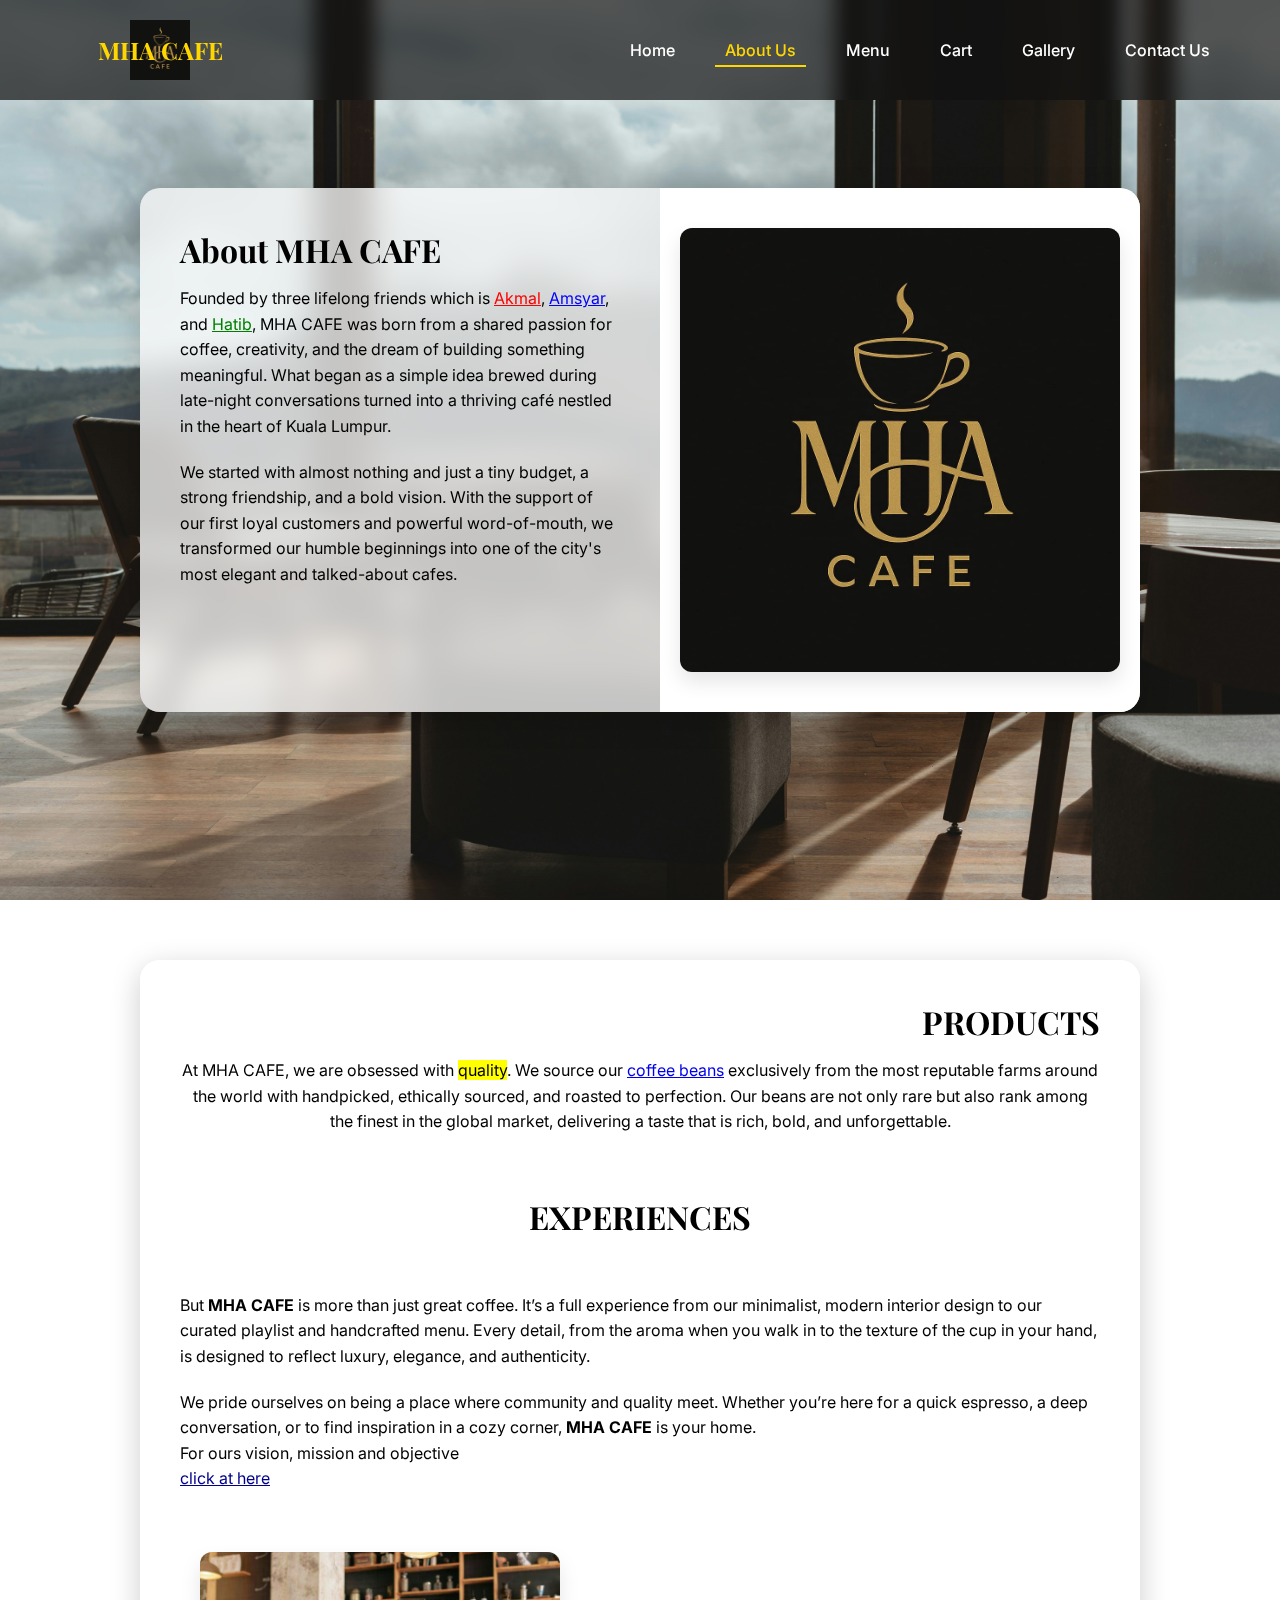
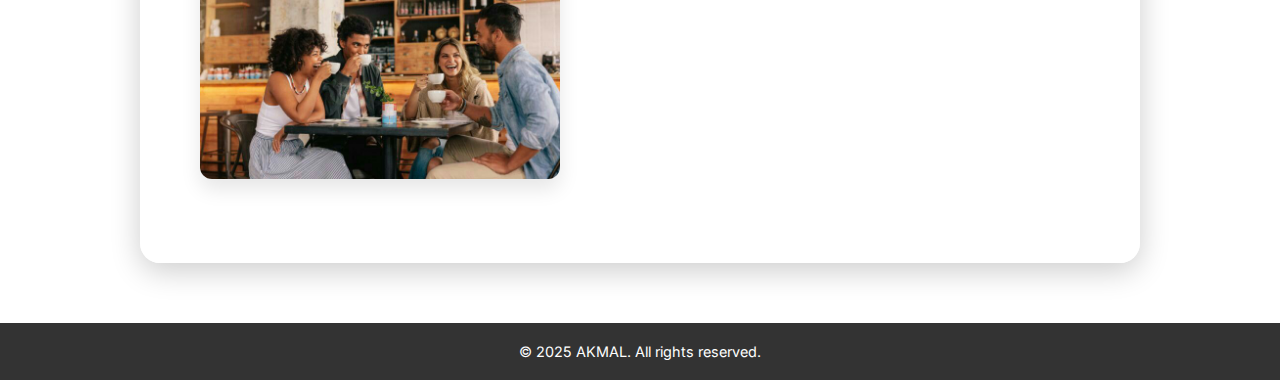
<file: about.html>
<!DOCTYPE html>
<html lang="en">
<head>
  <meta charset="UTF-8" />
  <meta name="viewport" content="width=device-width, initial-scale=1.0"/>
  <title>About Us - MHA CAFE</title>
  <link rel="stylesheet" href="Css/website.css" />
  <link href="https://fonts.googleapis.com/css2?family=Playfair+Display:wght@700&family=Inter:wght@400;600&display=swap" rel="stylesheet">
  <link rel="icon" type="images/logo.jpeg" href="images/logo.jpeg">
  <style>
    body {
      font-family: 'Inter', sans-serif;
      margin: 0;
      background: url('images/1.jpg') no-repeat center center fixed;
      background-size: cover;
    }

    .about-section {
      display: flex;
      justify-content: center;
      align-items: center;
      min-height: 100vh;
      padding: 60px 20px;
    }

    .about-box {
      display: flex;
      flex-wrap: wrap;
      max-width: 1000px;
      background: rgba(255, 255, 255, 0.75);
      backdrop-filter: blur(15px);
      border-radius: 20px;
      box-shadow: 0 8px 30px rgba(0,0,0,0.2);
      overflow: hidden;
    }

    .about-text {
      flex: 1;
      padding: 40px;
      color: #000;
    }

    .about-text h2 {
      font-family: 'Playfair Display', serif;
      font-size: 2rem;
      margin-bottom: 15px;
    }

    .about-text p {
      font-size: 1rem;
      line-height: 1.6;
    }

    .about-image {
      flex: 1;
      min-height: 300px;
    }

    .about-image img {
      width: 100%;
      height: 100%;
      object-fit: cover;
    }

    footer {
      text-align: center;
      padding: 20px;
      background: rgba(0,0,0,0.8);
      color: #fff;
      font-size: 0.9rem;
    }
  </style>
</head>
<body>

  <nav class="navbar">
    <div class="logo">MHA CAFE</div>
    <ul>
      <li><a href="index.html">Home</a></li>
      <li><a href="about.html" class="active">About Us</a></li>
      <li><a href="menu.html">Menu</a></li>
      <li><a href="card.html">Cart</a></li>
      <li><a href="gallery.html">Gallery</a></li>
      <li><a href="contact.html">Contact Us</a></li>
    </ul>
  </nav>

  <section class="about-section">
    <div class="about-box">
      <div class="about-text">
        <h2>About MHA CAFE</h2>
        <p>
         Founded by three lifelong friends which is <a href="images/mal.jpg" style="color:red;">  Akmal</a>, <a href="images/cha.jpg" style="color:blue">Amsyar</a>, and <a href="images/myself.jpeg" style="color:green;">  Hatib</a>, MHA CAFE was born from a shared passion for coffee, creativity, and the dream of building something meaningful. What began as a simple idea brewed during late-night conversations turned into a thriving café nestled in the heart of Kuala Lumpur.
        </p>
        <br>
        <p>
         We started with almost nothing and just a tiny budget, a strong friendship, and a bold vision. With the support of our first loyal customers and powerful word-of-mouth, we transformed our humble beginnings into one of the city's most elegant and talked-about cafes.
        </p>
      </div>
      <div class="about-image">
        <img src="images/logo.jpeg" alt="Our Cafe" />
      </div>
    </div>
  </section>

  <section class="about-section">
    <div class="about-box">
      <div class="about-text">
        <h2 style="text-align:right;">PRODUCTS</h2>
        <p style="text-align:center;">
         At MHA CAFE, we are obsessed with <mark>quality</mark>. We source our <a href="images/13.jpg">coffee beans</a> exclusively from the most reputable farms around the world with handpicked, ethically sourced, and roasted to perfection. Our beans are not only rare but also rank among the finest in the global market, delivering a taste that is rich, bold, and unforgettable.
        </p>
        <br>
        <div class="about-text">
        <center><h2>EXPERIENCES</h2></center>
      </div>
        <p>
         But <b>MHA CAFE</b> is more than just great coffee. It’s a full experience from our minimalist, modern interior design to our curated playlist and handcrafted menu. Every detail, from the aroma when you walk in to the texture of the cup in your hand, is designed to reflect luxury, elegance, and authenticity.
        </p><br>
        <p>
         We pride ourselves on being a place where community and quality meet. Whether you’re here for a quick espresso, a deep conversation, or to find inspiration in a cozy corner, <b>MHA CAFE</b> is your home.
        </p>
        <p>
         For ours vision, mission and objective<br>
         <a href="vision.html" style="color:darkblue;">click at here</a> 
        </p>
        <br>
      <div class="about-image" style="width: 400px;" "color:black;">
        <center><img src="images/2.jpg" alt="Our Cafe" /></center>
      </div>
    </div>
  </section>

  <script>
    alert("WELCOME TO MHA CAFE")
  </script>

  <footer>
    &copy; 2025 AKMAL. All rights reserved.
  </footer>

  <audio id="bgm" src="audio/z.mp3" loop></audio>

  <script src="java/java.js"></script>

</body>
</html>
</file>
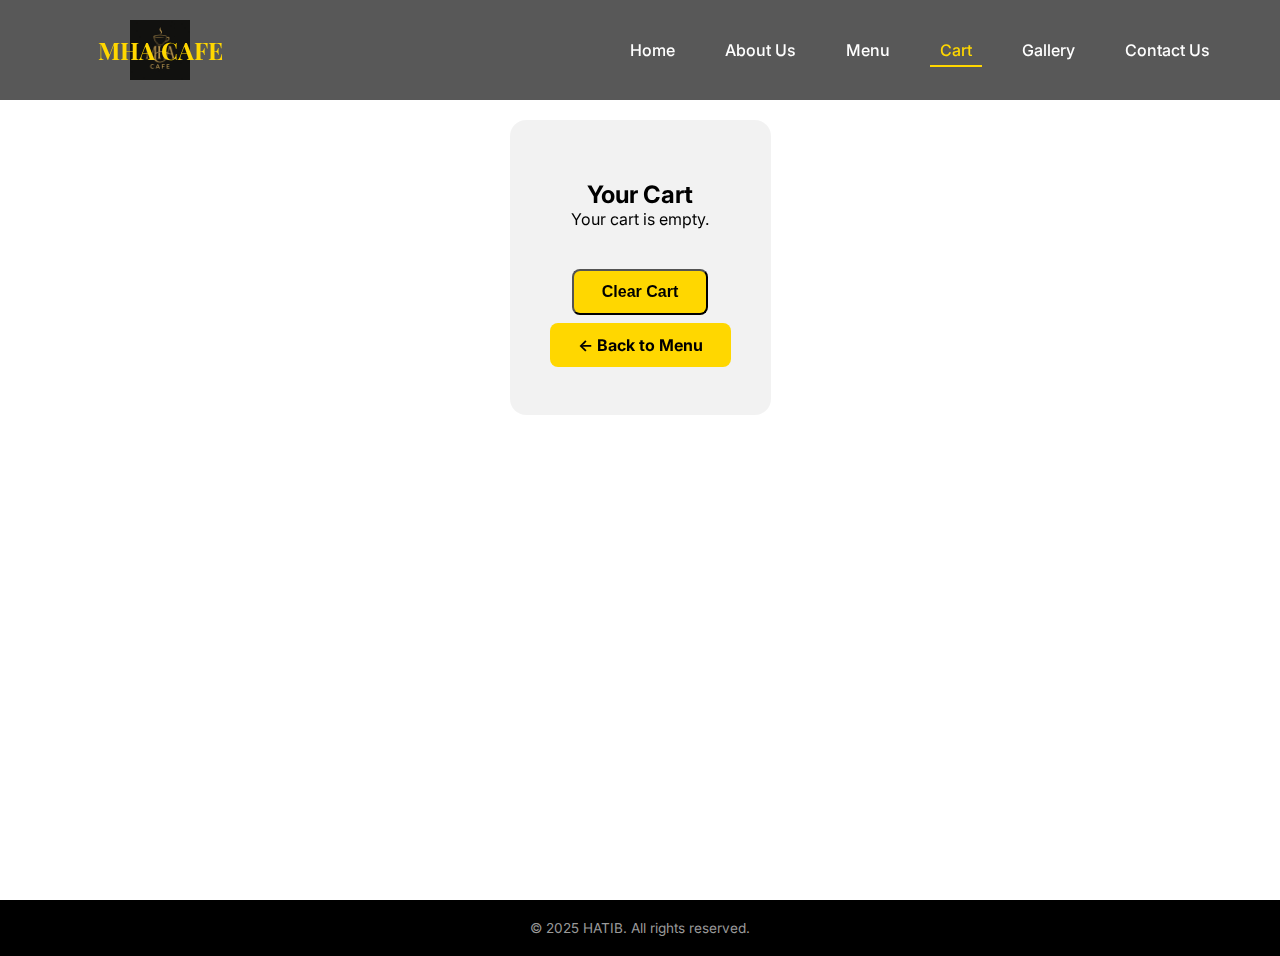
<file: card.html>
<!DOCTYPE html>
<html lang="en">
<head>
  <meta charset="UTF-8" />
  <meta name="viewport" content="width=device-width, initial-scale=1.0" />
  <title>Your Order - MHA CAFE</title>
  <link href="https://fonts.googleapis.com/css2?family=Playfair+Display:wght@700&family=Inter:wght@400;600&display=swap" rel="stylesheet">
  <link rel="stylesheet" href="Css/website.css" />
  <link rel="icon" type="images/logo.jpeg" href="images/logo.jpeg">
</head>
<body>

  <nav class="navbar">
    <div class="logo">MHA CAFE</div>
    <ul>
      <li><a href="index.html">Home</a></li>
      <li><a href="about.html">About Us</a></li>
      <li><a href="menu.html">Menu</a></li>
      <li><a href="card.html" class="active">Cart</a></li>
      <li><a href="gallery.html">Gallery</a></li>
      <li><a href="contact.html">Contact Us</a></li>
    </ul>
  </nav>

  <section class="cart-page">
    <div class="cart-content">
      <h2>Your Cart</h2>
      <p id="empty-cart">Your cart is empty.</p>
      <ul id="cart-items" style="list-style: none; padding: 0; margin: 20px 0;"></ul>
      <p id="cart-total" style="font-weight: bold;"></p>
      <button onclick="clearCart()" class="cta" style="margin-top: 20px;">Clear Cart</button>
      <br><br>
      <a href="menu.html" class="cta">← Back to Menu</a>
    </div>
  </section>

  <footer>
    &copy; 2025 HATIB. All rights reserved.
  </footer>

  <script src="java/java.js"></script>
  <script>displayCart();</script>

</body>
</html>
</file>
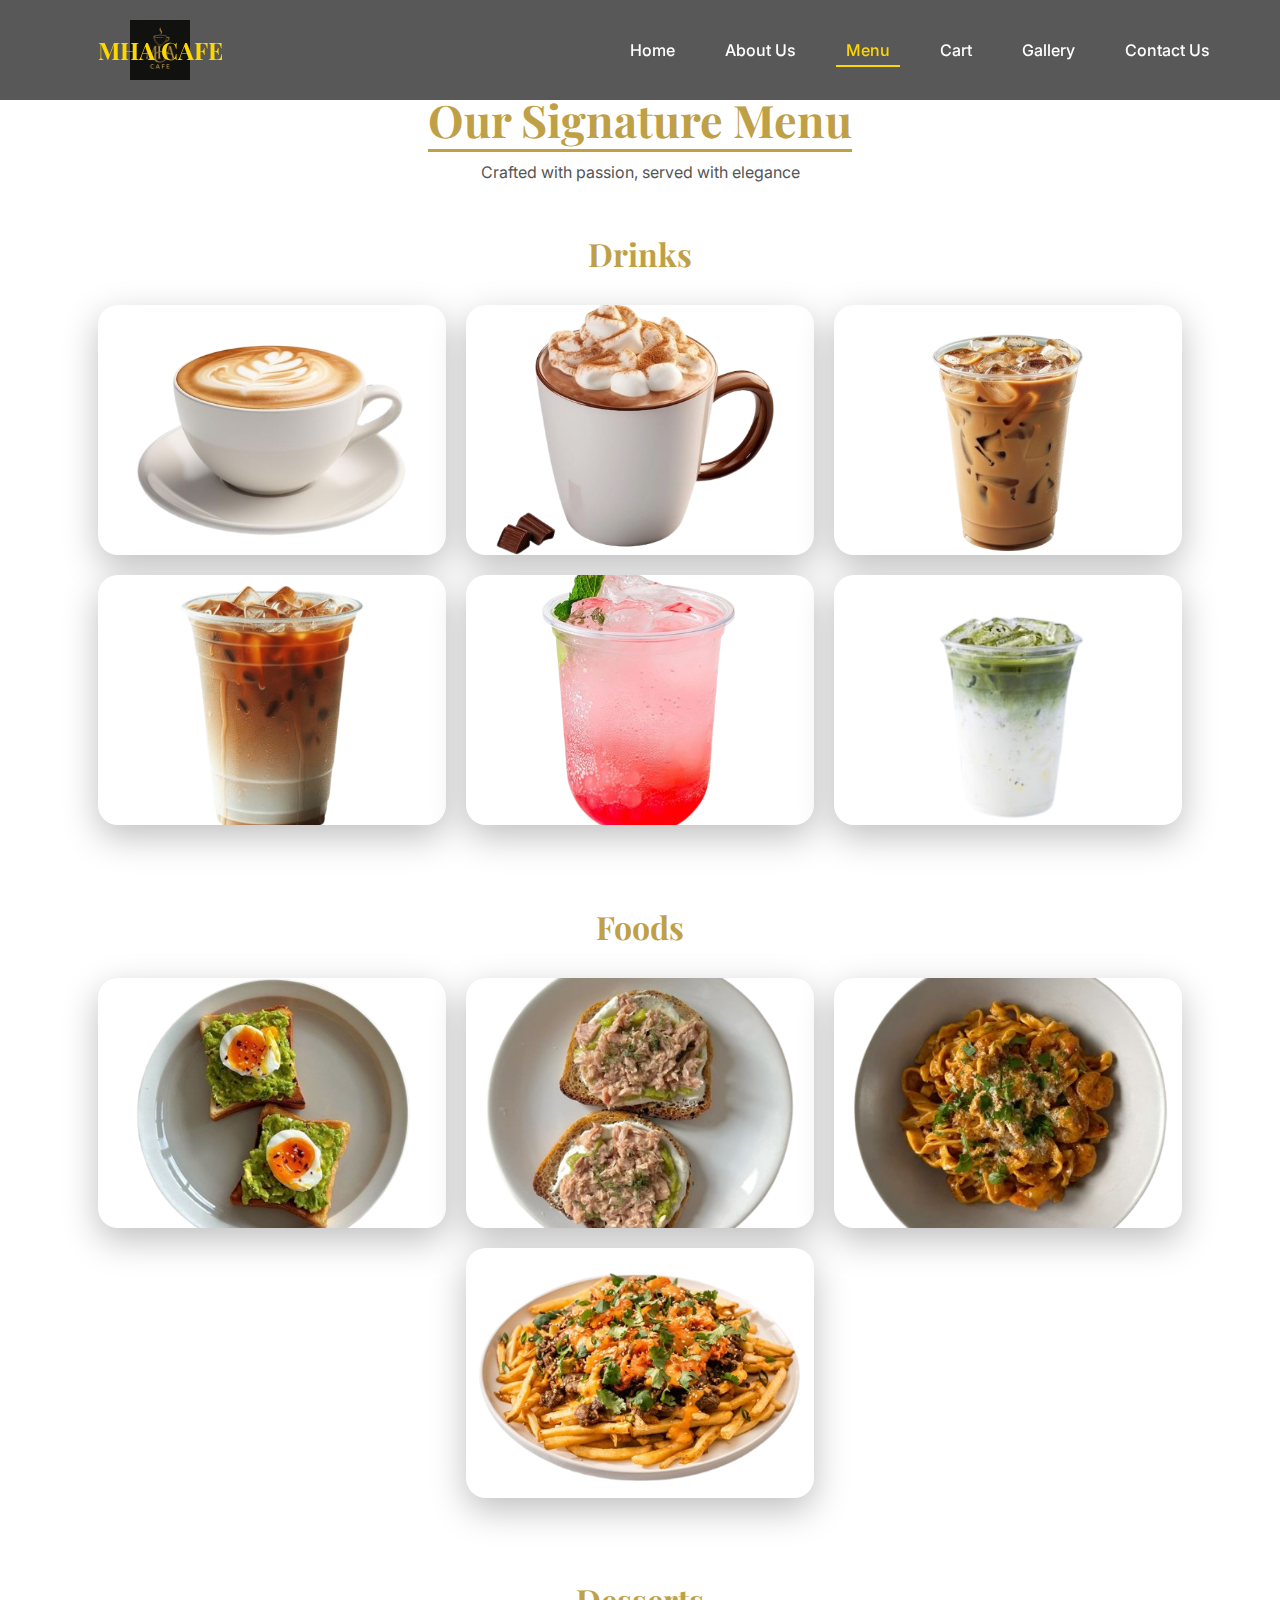
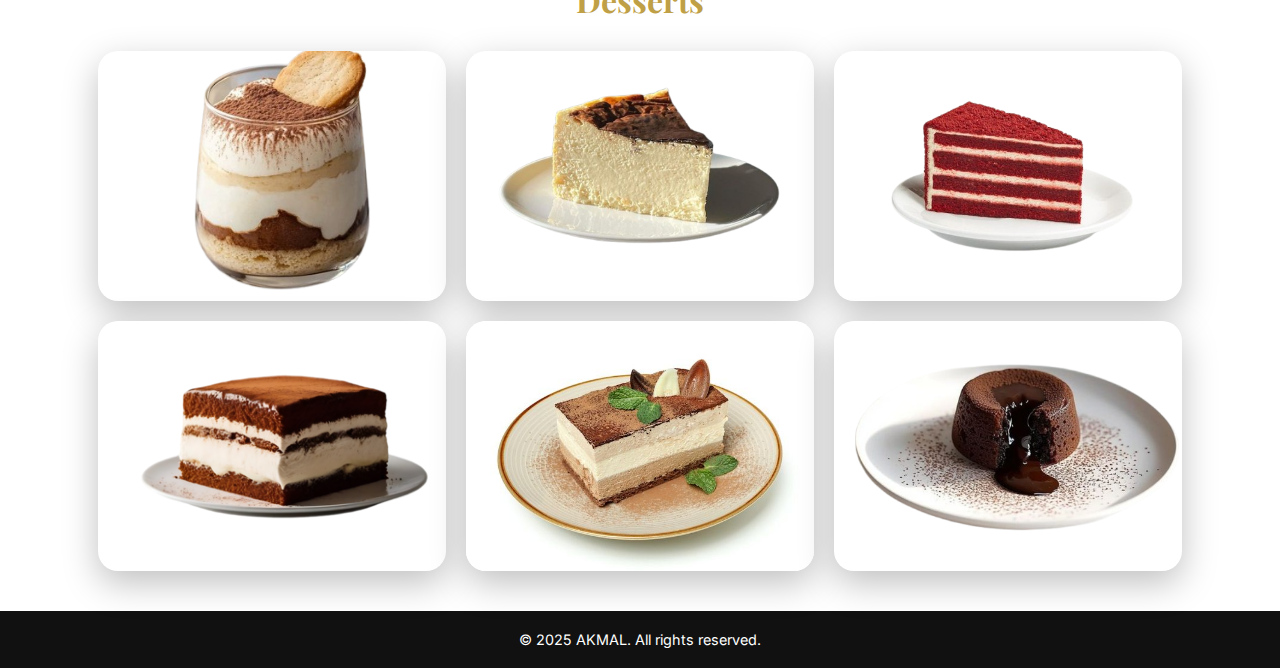
<file: menu.html>
<!DOCTYPE html>
<html lang="en">
<head>
  <meta charset="UTF-8" />
  <meta name="viewport" content="width=device-width, initial-scale=1.0" />
  <title>Menu - MHA CAFE</title>
  <link rel="stylesheet" href="Css/website.css" />
  <link href="https://fonts.googleapis.com/css2?family=Playfair+Display:wght@700&family=Inter:wght@400;600&display=swap" rel="stylesheet">
  <link rel="icon" type="images/logo.jpeg" href="images/logo.jpeg">
  <style>
    body {
      font-family: 'Inter', sans-serif;
      margin: 0;
      background: white;
    }

    .menu-header {
      text-align: center;
      padding: 50px 20px 10px;
    }

    .menu-header h2 {
      font-family: 'Playfair Display', serif;
      font-size: 2.8rem;
      color: #bfa046;
      border-bottom: 3px solid #bfa046;
      display: inline-block;
      margin-bottom: 10px;
    }

    .menu-header p {
      color: #555;
      margin-top: 0;
    }

    .menu-section {
      padding: 40px 20px;
      max-width: 1200px;
      margin: 0 auto;
    }

    .menu-section h3 {
      text-align: center;
      font-family: 'Playfair Display', serif;
      font-size: 2rem;
      color: #bfa046;
      margin-bottom: 30px;
    }

    .menu-grid {
      display: flex;
      flex-wrap: wrap;
      justify-content: center;
      gap: 20px;
      place-items: center;
    }

    .menu-item {
      position: relative;
      width: 30%;
      height: 250px;
      overflow: hidden;
      border-radius: 20px;
      box-shadow: 0 12px 35px rgba(0, 0, 0, 0.25);
      background: #fff;
      transition: transform 0.3s ease;
    }

    .menu-item img {
      width: 100%;
      height: 100%;
      object-fit: cover;
      display: block;
      transition: transform 0.4s ease;
    }

    .menu-item:hover img {
      transform: scale(1.05);
    }

    .overlay {
      position: absolute;
      bottom: 0;
      width: 100%;
      background: rgba(0, 0, 0, 0.7);
      color: #ffd700;
      padding: 15px 10px;
      text-align: center;
      font-weight: bold;
      font-size: 1rem;
      opacity: 0;
      transform: translateY(20px);
      transition: opacity 0.5s ease, transform 0.5s ease;
    }

  .menu-item:hover .overlay {
      opacity: 1;
      transform: translateY(0);
    }

    .order-btn {
      display: inline-block;
      margin-top: 10px;
      background: black;
      color: #ffd700;
      padding: 8px 16px;
      border-radius: 10px;
      font-size: 0.9rem;
      text-decoration: none;
      transition: all 0.3s ease;
    }

    .order-btn:hover {
      background: #ffd700;
      color: black;
    }

    footer {
      text-align: center;
      padding: 20px;
      background: #111;
      color: #fff;
      font-size: 0.9rem;
    }
  </style>
</head>
<body>

  <nav class="navbar">
    <div class="logo">MHA CAFE</div>
    <ul>
      <li><a href="index.html">Home</a></li>
      <li><a href="about.html">About Us</a></li>
      <li><a href="menu.html" class="active">Menu</a></li>
      <li><a href="card.html">Cart</a></li>
      <li><a href="gallery.html">Gallery</a></li>
      <li><a href="contact.html">Contact Us</a></li>
    </ul>
  </nav>
<br><br>

  <div class="menu-header">
    <h2>Our Signature Menu</h2>
    <p>Crafted with passion, served with elegance</p>
  </div>
 
  <section class="menu-section">
    <h3>Drinks</h3>
    <div class="menu-grid">
      <div class="menu-item">
        <img src="images/hotlatte.png" alt="Hot Latte">
        <div class="overlay">Hot Latte - RM8<br>
          <a href="cart.html" class="order-btn" onclick="addToCart('Hot Latte', 8); return false;">Add to Order</a>
        </div>
      </div>
      <div class="menu-item">
        <img src="images/hotchoco.png" alt="Hot Chocolate">
        <div class="overlay">Hot Chocolate - RM7<br>
          <a href="cart.html" class="order-btn" onclick="addToCart('Hot Chocolate', 7); return false;">Add to Order</a>
        </div>
      </div>
      <div class="menu-item">
        <img src="images/icedcoffee.png" alt="Iced Latte">
        <div class="overlay">Iced Latte - RM10<br>
          <a href="cart.html" class="order-btn" onclick="addToCart('Iced Latte', 10); return false;">Add to Order</a>
        </div>
      </div>
      <div class="menu-item">
        <img src="images/caramel.png" alt="Caramel Macchiato">
        <div class="overlay">Caramel Macchiato - RM12<br>
          <a href="cart.html" class="order-btn" onclick="addToCart('Caramel Macchiato', 12); return false;">Add to Order</a>
        </div>
      </div>
      <div class="menu-item">
        <img src="images/strawberry.png" alt="Strawberry Soda">
        <div class="overlay">Strawberry Soda - RM8<br>
          <a href="cart.html" class="order-btn" onclick="addToCart('Strawberry Soda', 8); return false;">Add to Order</a>
        </div>
      </div>
      <div class="menu-item">
        <img src="images/matcha2.png" alt="Matcha">
        <div class="overlay">Matcha - RM12<br>
          <a href="cart.html" class="order-btn" onclick="addToCart('Matcha', 12); return false;">Add to Order</a>
        </div>
      </div>
    </div>
  </section>

  <section class="menu-section">
    <h3>Foods</h3>
    <div class="menu-grid">
      <div class="menu-item">
        <img src="images/avocado.png" alt="Avocado Toast">
        <div class="overlay">Avocado Toast - RM16<br>
          <a href="cart.html" class="order-btn" onclick="addToCart('Avocado Toast', 16); return false;">Add to Order</a>
        </div>
      </div>
      <div class="menu-item">
        <img src="images/tuna.png" alt="Tuna Melt Sandwich">
        <div class="overlay">Tuna Melt Sandwich - RM18<br>
          <a href="cart.html" class="order-btn" onclick="addToCart('Tuna Melt Sandwich', 18); return false;">Add to Order</a>
        </div>
      </div>
      <div class="menu-item">
        <img src="images/shrimp.png" alt="Shrimp Pasta">
        <div class="overlay">Shrimp Pasta - RM22<br>
          <a href="cart.html" class="order-btn" onclick="addToCart('Shrimp Pasta', 22); return false;">Add to Order</a>
        </div>
      </div>
      <div class="menu-item">
        <img src="images/fries.png" alt="Loaded Fries">
        <div class="overlay">Loaded Fries - RM15<br>
          <a href="cart.html" class="order-btn" onclick="addToCart('Loaded Fries', 15); return false;">Add to Order</a>
        </div>
      </div>
  </section>

  <section class="menu-section">
    <h3>Desserts</h3>
    <div class="menu-grid">
      <div class="menu-item">
        <img src="images/tiramisu2.png" alt="Tiramisu">
        <div class="overlay">Tiramisu Cup - RM15<br>
          <a href="cart.html" class="order-btn" onclick="addToCart('Tiramisu', 15); return false;">Add to Order</a>
        </div>
      </div>
      <div class="menu-item">
        <img src="images/cheese3.png" alt="Cheese Cake">
        <div class="overlay">Cheese Cake - RM11.80<br>
          <a href="cart.html" class="order-btn" onclick="addToCart('Cheese Cake', 11.80); return false;">Add to Order</a>
        </div>
      </div>
      <div class="menu-item">
        <img src="images/Redvelvet.png" alt="Red Velvet Cake">
        <div class="overlay">Red Velvet Cake - RM19.90<br>
          <a href="cart.html" class="order-btn" onclick="addToCart('Red Velvet Cake', 12); return false;">Add to Order</a>
        </div>
      </div>
      <div class="menu-item">
        <img src="images/11.png" alt="Chocolate Cake">
        <div class="overlay">Coklat Cake - RM15.80<br>
          <a href="cart.html" class="order-btn" onclick="addToCart('Chocolate Cake, 15.80); return false;">Add to Order</a>
        </div>
      </div>
      <div class="menu-item">
        <img src="images/3.jpg" alt="Tiramisu">
        <div class="overlay">Tiramisu - RM23.90<br>
          <a href="cart.html" class="order-btn" onclick="addToCart('Tiramisu', 23.90); return false;">Add to Order</a>
        </div>
      </div>
      <div class="menu-item">
        <img src="images/lava.png" alt="Lava Cake">
        <div class="overlay">Lava Cake - RM9.90<br>
          <a href="cart.html" class="order-btn" onclick="addToCart('Lava Cake', 9.90); return false;">Add to Order</a>
        </div>
      </div>
    </div>
  </section>

  <footer>
    &copy; 2025 AKMAL. All rights reserved.
  </footer>

  <audio id="bgm" src="audio/z.mp3" loop></audio>

  <script src="java/java.js"></script>

</body>
</html>
</file>
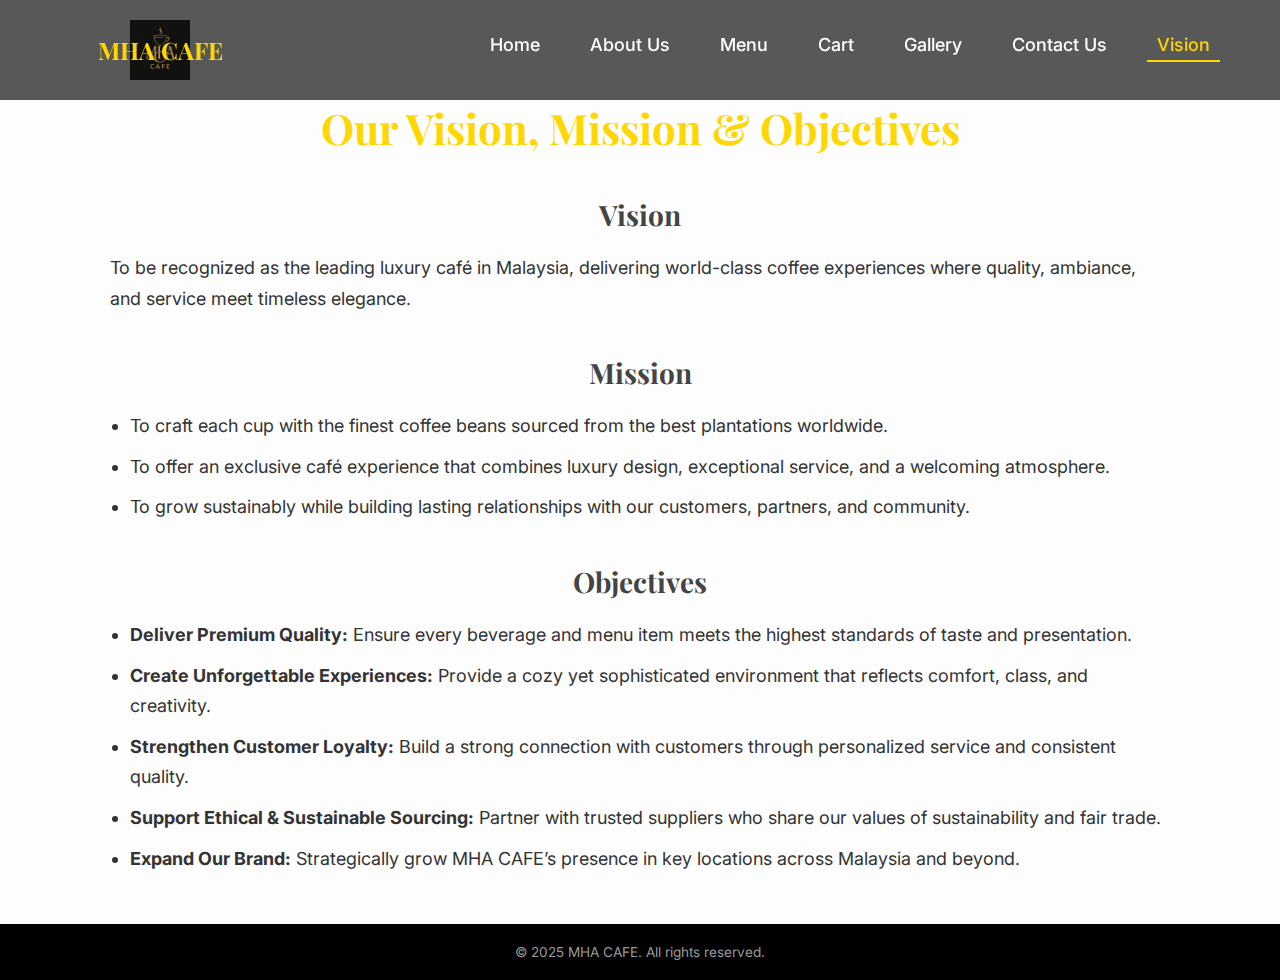
<file: vision.html>
<!DOCTYPE html>
<html lang="en">
<head>
  <meta charset="UTF-8" />
  <meta name="viewport" content="width=device-width, initial-scale=1.0"/>
  <title>Vision & Mission | MHA CAFE</title>
  <link rel="stylesheet" href="Css/website.css" />
  <link rel="icon" type="images/logo.jpeg" href="images/logo.jpeg">
  <link href="https://fonts.googleapis.com/css2?family=Playfair+Display:wght@700&family=Inter:wght@400;600&display=swap" rel="stylesheet">
  <style>
    body {
      margin: 0;
      font-family: 'Inter', sans-serif;
      background-color: #fdfdfd;
      color: #333;
    }

    .container {
      max-width: 1100px;
      margin: auto;
      padding: 40px 20px;
    }

    h1, h2 {
      font-family: 'Playfair Display', serif;
      color: gold;
    }

    h1 {
      font-size: 42px;
      margin-bottom: 30px;
    }

    h2 {
      font-size: 28px;
      margin-top: 40px;
      color: #444;
      text-align: center;
    }

    p, li {
      font-size: 18px;
      line-height: 1.7;
    }

    ul {
      margin-left: 20px;
    }

    ul li {
      margin-bottom: 10px;
    }

    .highlight {
      color: #bfa100;
      font-weight: bold;
    }
  </style>
</head>
<body>

  <nav class="navbar">
    <div class="logo">
      <span>MHA CAFE</span>
    </div>
    <ul>
      <li><a href="index.html">Home</a></li>
      <li><a href="about.html">About Us</a></li>
      <li><a href="menu.html">Menu</a></li>
      <li><a href="card.html">Cart</a></li>
      <li><a href="gallery.html">Gallery</a></li>
      <li><a href="contact.html">Contact Us</a></li>
      <li><a href="vision.html" class="active">Vision</a></li>
    </ul>
  </nav>

<br>
<br>
<br>

  <div class="container">
    <h1 style="text-align: center;">Our Vision, Mission & Objectives</h1>

    <h2>Vision</h2>
    <br>
    <p>To be recognized as the leading luxury café in Malaysia, delivering world-class coffee experiences where quality, ambiance, and service meet timeless elegance.</p>

    <h2>Mission</h2>
    <br>
    <ul>
      <li>To craft each cup with the finest coffee beans sourced from the best plantations worldwide.</li>
      <li>To offer an exclusive café experience that combines luxury design, exceptional service, and a welcoming atmosphere.</li>
      <li>To grow sustainably while building lasting relationships with our customers, partners, and community.</li>
    </ul>

    <h2>Objectives</h2>
    <br>
    <ul>
      <li><strong>Deliver Premium Quality:</strong> Ensure every beverage and menu item meets the highest standards of taste and presentation.</li>
      <li><strong>Create Unforgettable Experiences:</strong> Provide a cozy yet sophisticated environment that reflects comfort, class, and creativity.</li>
      <li><strong>Strengthen Customer Loyalty:</strong> Build a strong connection with customers through personalized service and consistent quality.</li>
      <li><strong>Support Ethical & Sustainable Sourcing:</strong> Partner with trusted suppliers who share our values of sustainability and fair trade.</li>
      <li><strong>Expand Our Brand:</strong> Strategically grow MHA CAFE’s presence in key locations across Malaysia and beyond.</li>
    </ul>
  </div>

  <footer>
    &copy; 2025 MHA CAFE. All rights reserved.
  </footer>

</body>
</html>
</file>
<file: Css/website.css>
* {
  margin: 0;
  padding: 0;
  box-sizing: border-box;
}

body {
  font-family: 'Inter', sans-serif;
  background-color: #111;
  color: white;
  overflow-x: hidden;
}

.navbar {
  position: fixed;
  width: 100%;
  top: 0;
  padding: 20px 60px;
  display: flex;
  justify-content: space-between;
  align-items: center;
  background-color: rgba(17, 17, 17, 0.7);
  backdrop-filter: blur(10px);
  z-index: 1000;
}

.logo {
  position: relative;
  width: 200px;
  height: 60px;
  background-image: url('../images/logo.jpeg'); 
  background-size: contain;
  background-repeat: no-repeat;
  background-position: center;
  display: flex;
  align-items: center;
  justify-content: center;
  font-family: 'Playfair Display', serif;
  font-size: 24px;
  font-weight: bold;
  color: #FFD700; /* Yellow color */
  z-index: 1;
}

.navbar ul {
  list-style: none;
  display: flex;
  gap: 30px;
}

.navbar ul li a {
  text-decoration: none;
  color: white;
  font-weight: 500;
  transition: 0.3s ease;
  padding: 5px 10px;
}

.navbar ul li a:hover,
.navbar ul li a.active {
  color: gold;
  border-bottom: 2px solid gold;
}

.hero {
  height: 100vh;
  background: url('../images/y.jpg') no-repeat center center/cover;
  display: flex;
  align-items: center;
  justify-content: center;
  position: relative;
}

.hero::after {
  content: "";
  position: absolute;
  top: 0; left: 0;
  width: 100%;
  height: 100%;
  background: rgba(0, 0, 0, 0.4);
  z-index: 1;
}

.hero-content {
  position: relative;
  z-index: 2;
  text-align: center;
  background: rgba(255, 255, 255, 0.06);
  backdrop-filter: blur(15px);
  padding: 60px 30px;
  border-radius: 16px;
  max-width: 700px;
}

.hero-content h1 {
  font-family: 'Playfair Display', serif;
  font-size: 3rem;
  margin-bottom: 15px;
  color: white;
  animation: bounceFade 2.5s ease infinite;
}

.hero-content p {
  font-size: 1.1rem;
  color: #eee;
  margin-bottom: 30px;
}

.cta {
  background-color: gold;
  color: black;
  padding: 12px 28px;
  font-weight: bold;
  font-size: 1rem;
  border-radius: 8px;
  text-decoration: none;
  transition: 0.3s ease;
}

.cta:hover {
  background: black;
  color: gold;
  border: 1px solid gold;
}

@keyframes bounceFade {
  0%, 100% { transform: translateY(0); opacity: 1; }
  50% { transform: translateY(-10px); opacity: 0.9; }
}

.about-page, .cart-page {
  background: #fff;
  min-height: 100vh;
  padding-top: 120px;
  display: flex;
  flex-direction: column;
  align-items: center;
}

.about-content, .cart-content {
  background: rgba(0, 0, 0, 0.05);
  backdrop-filter: blur(12px);
  padding: 60px 40px;
  border-radius: 16px;
  max-width: 800px;
  text-align: center;
  color: black;
}

.about-image {
  background: #fff;
  padding: 40px 20px;
  text-align: center;
}

.about-image img {
  width: 90%;
  max-width: 1000px;
  border-radius: 12px;
  box-shadow: 0 10px 20px rgba(0,0,0,0.1);
  transition: transform 0.4s ease, box-shadow 0.4s ease;
}

.about-image img:hover {
  transform: scale(1.03);
  box-shadow: 0 15px 30px rgba(0,0,0,0.2);
}

.menu-page {
  background: white;
  padding: 140px 20px 60px;
  color: white;
}

.menu-section h2 {
  font-family: 'Playfair Display', serif;
  font-size: 2.5rem;
  text-align: center;
  color: gold;
  margin-bottom: 40px;
}

.menu-grid {
  display: flex;
  flex-wrap: wrap;
  gap: 30px;
  justify-content: center;
}

.menu-item {
  position: relative;
  width: 280px;
  height: 300px;
  overflow: hidden;
  border-radius: 15px;
  box-shadow: 0 10px 30px rgba(0,0,0,0.4);
}

.menu-item img {
  width: 100%;
  height: 100%;
  object-fit: cover;
  transition: transform 0.5s ease;
}

.menu-item:hover img {
  transform: scale(1.08);
}

.menu-item .overlay {
  position: absolute;
  bottom: 0;
  left: 0;
  right: 0;
  height: 0;
  background: rgba(0, 0, 0, 0.7);
  overflow: hidden;
  transition: height 0.3s ease;
  display: flex;
  align-items: center;
  justify-content: center;
}

.menu-item .overlay span {
  color: gold;
  font-weight: bold;
  font-size: 1.2rem;
  opacity: 0;
  transform: translateY(20px);
  transition: 0.4s ease;
}

.menu-item:hover .overlay {
  height: 100%;
}

.menu-item:hover .overlay span {
  opacity: 1;
  transform: translateY(0);
}

.order-btn {
  position: absolute;
  bottom: 15px;
  left: 50%;
  transform: translateX(-50%);
  background-color: gold;
  color: black;
  padding: 8px 16px;
  border-radius: 8px;
  text-decoration: none;
  font-weight: bold;
  font-size: 0.95rem;
  transition: 0.3s ease;
  opacity: 0;
}

.menu-item:hover .order-btn {
  opacity: 1;
}

.order-btn:hover {
  background-color: black;
  color: gold;
  border: 1px solid gold;
}

footer {
  text-align: center;
  background: #000;
  color: #999;
  padding: 20px 10px;
  font-size: 0.85rem;
}

@media (max-width: 768px) {
  .navbar {
    flex-direction: column;
    padding: 15px;
  }

  .navbar ul {
    flex-direction: column;
    align-items: center;
    gap: 15px;
    margin-top: 10px;
  }

  .menu-item {
    width: 90%;
    height: 240px;
  }

  .hero-content h1 {
    font-size: 2.2rem;
  }

  .hero-content {
    padding: 40px 20px;
  }
}
</file>
